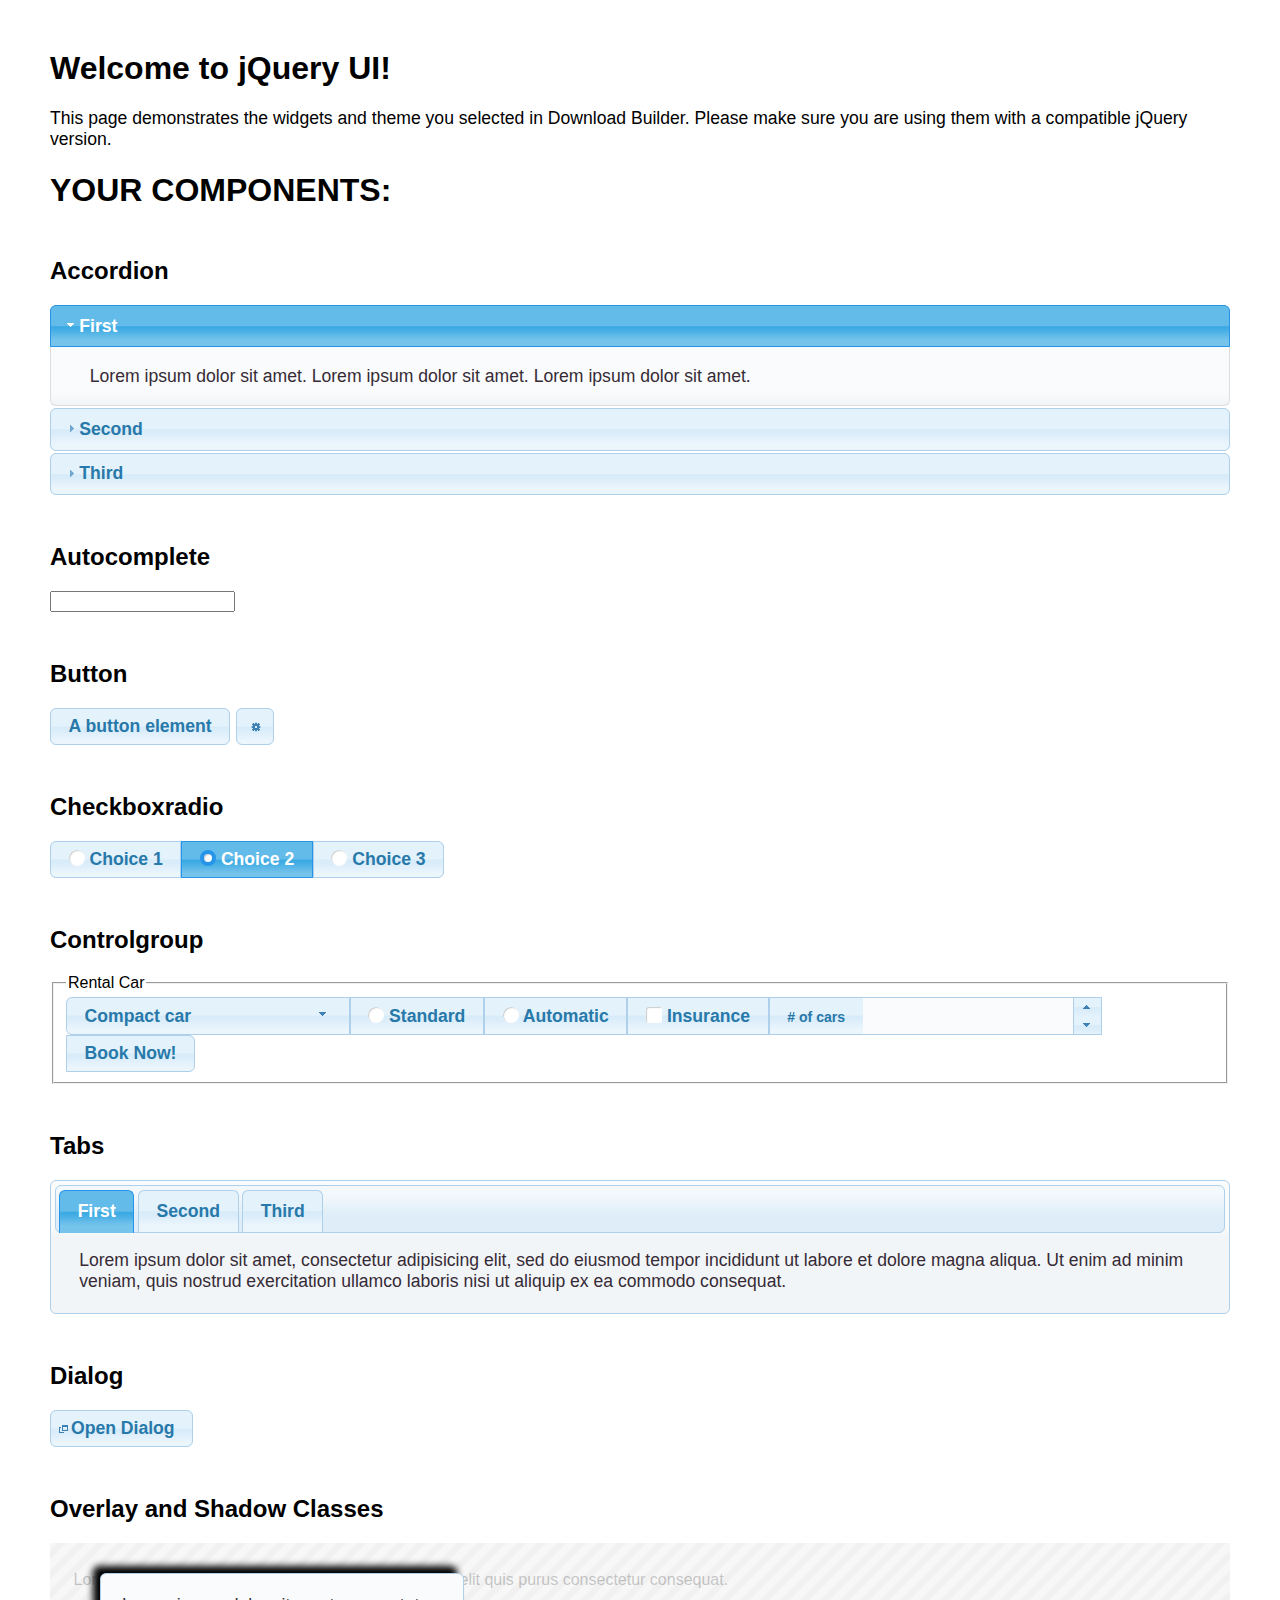
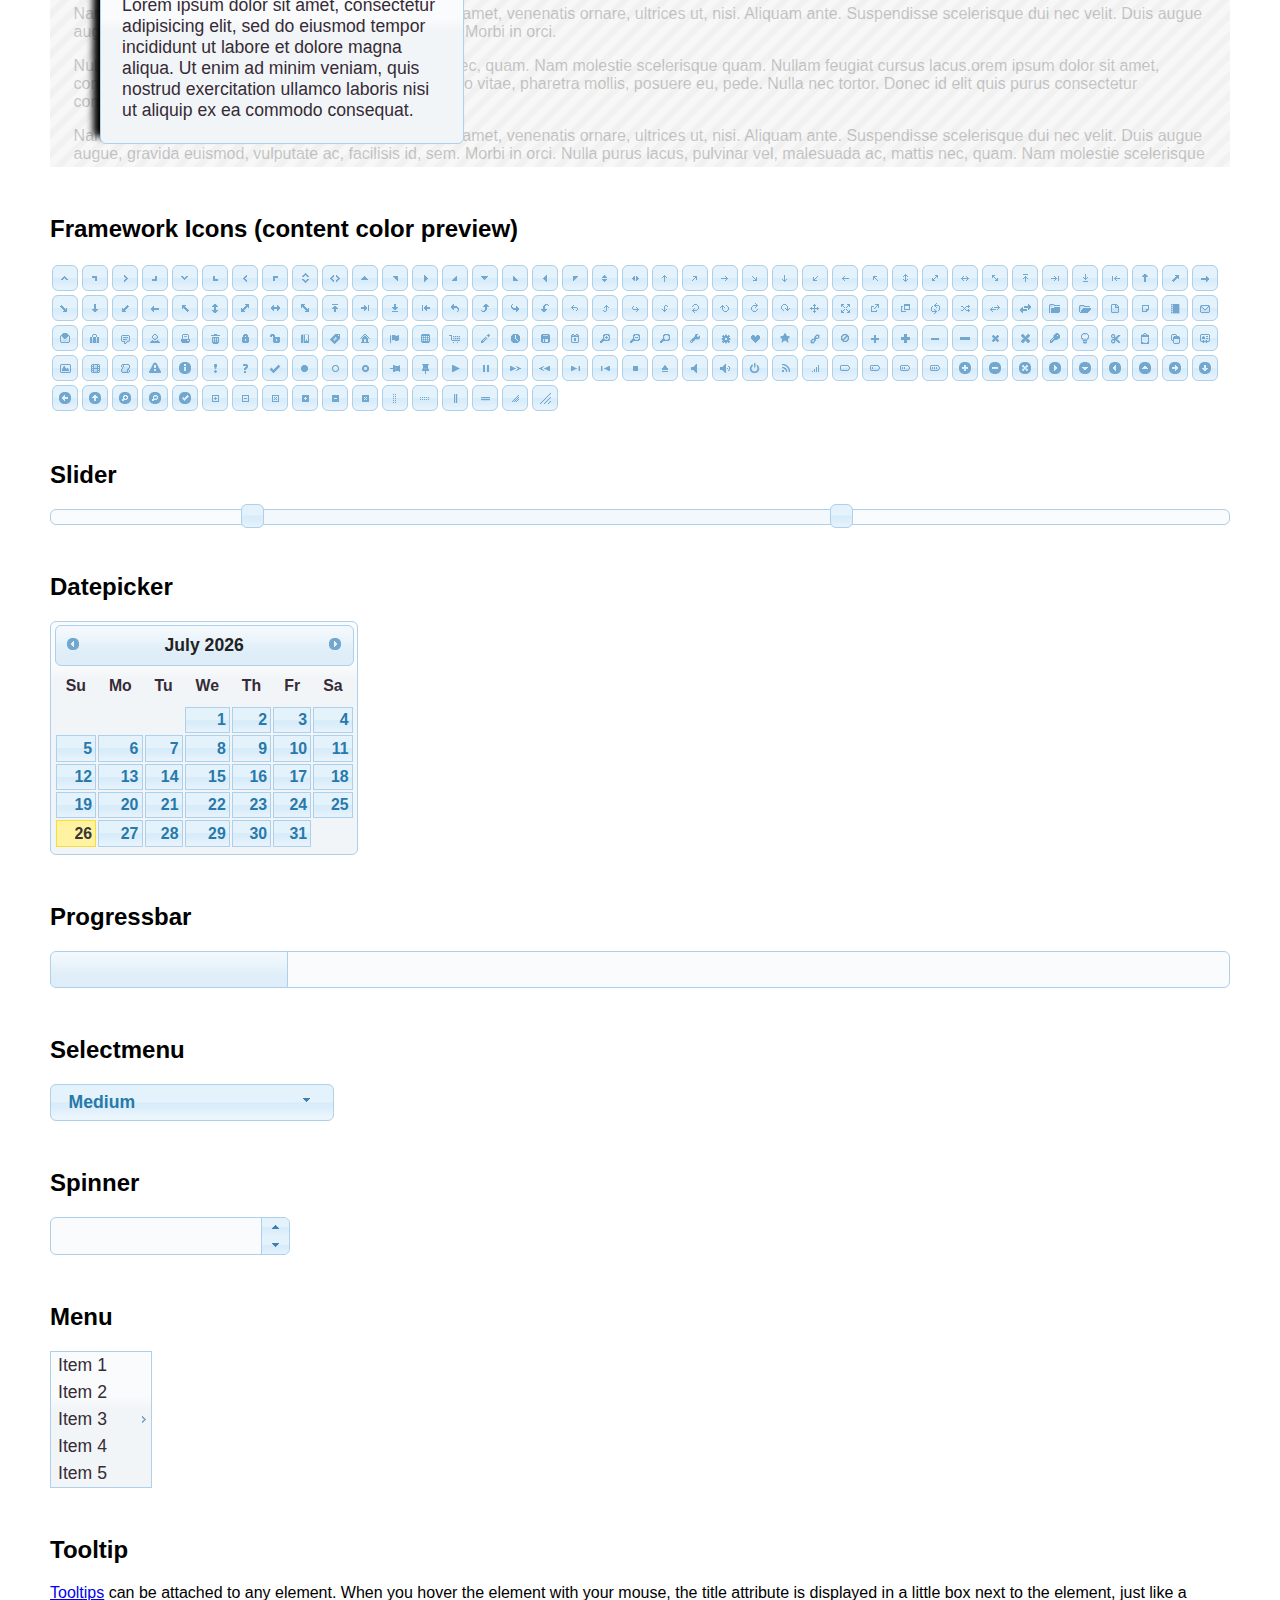
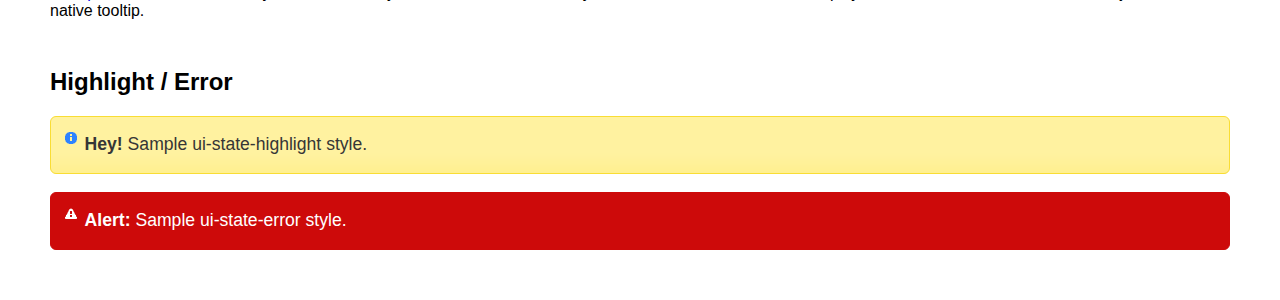
<file: libs/jquery-ui-1.12.1.custom/index.html>
<!doctype html>
<html lang="us">
<head>
	<meta charset="utf-8">
	<title>jQuery UI Example Page</title>
	<link href="jquery-ui.css" rel="stylesheet">
	<style>
	body{
		font-family: "Trebuchet MS", sans-serif;
		margin: 50px;
	}
	.demoHeaders {
		margin-top: 2em;
	}
	#dialog-link {
		padding: .4em 1em .4em 20px;
		text-decoration: none;
		position: relative;
	}
	#dialog-link span.ui-icon {
		margin: 0 5px 0 0;
		position: absolute;
		left: .2em;
		top: 50%;
		margin-top: -8px;
	}
	#icons {
		margin: 0;
		padding: 0;
	}
	#icons li {
		margin: 2px;
		position: relative;
		padding: 4px 0;
		cursor: pointer;
		float: left;
		list-style: none;
	}
	#icons span.ui-icon {
		float: left;
		margin: 0 4px;
	}
	.fakewindowcontain .ui-widget-overlay {
		position: absolute;
	}
	select {
		width: 200px;
	}
	</style>
</head>
<body>

<h1>Welcome to jQuery UI!</h1>

<div class="ui-widget">
	<p>This page demonstrates the widgets and theme you selected in Download Builder. Please make sure you are using them with a compatible jQuery version.</p>
</div>

<h1>YOUR COMPONENTS:</h1>


<!-- Accordion -->
<h2 class="demoHeaders">Accordion</h2>
<div id="accordion">
	<h3>First</h3>
	<div>Lorem ipsum dolor sit amet. Lorem ipsum dolor sit amet. Lorem ipsum dolor sit amet.</div>
	<h3>Second</h3>
	<div>Phasellus mattis tincidunt nibh.</div>
	<h3>Third</h3>
	<div>Nam dui erat, auctor a, dignissim quis.</div>
</div>



<!-- Autocomplete -->
<h2 class="demoHeaders">Autocomplete</h2>
<div>
	<input id="autocomplete" title="type &quot;a&quot;">
</div>



<!-- Button -->
<h2 class="demoHeaders">Button</h2>
<button id="button">A button element</button>
<button id="button-icon">An icon-only button</button>



<!-- Checkboxradio -->
<h2 class="demoHeaders">Checkboxradio</h2>
<form style="margin-top: 1em;">
	<div id="radioset">
		<input type="radio" id="radio1" name="radio"><label for="radio1">Choice 1</label>
		<input type="radio" id="radio2" name="radio" checked="checked"><label for="radio2">Choice 2</label>
		<input type="radio" id="radio3" name="radio"><label for="radio3">Choice 3</label>
	</div>
</form>



<!-- Controlgroup -->
<h2 class="demoHeaders">Controlgroup</h2>
<fieldset>
	<legend>Rental Car</legend>
	<div id="controlgroup">
		<select id="car-type">
			<option>Compact car</option>
			<option>Midsize car</option>
			<option>Full size car</option>
			<option>SUV</option>
			<option>Luxury</option>
			<option>Truck</option>
			<option>Van</option>
		</select>
		<label for="transmission-standard">Standard</label>
		<input type="radio" name="transmission" id="transmission-standard">
		<label for="transmission-automatic">Automatic</label>
		<input type="radio" name="transmission" id="transmission-automatic">
		<label for="insurance">Insurance</label>
		<input type="checkbox" name="insurance" id="insurance">
		<label for="horizontal-spinner" class="ui-controlgroup-label"># of cars</label>
		<input id="horizontal-spinner" class="ui-spinner-input">
		<button>Book Now!</button>
	</div>
</fieldset>



<!-- Tabs -->
<h2 class="demoHeaders">Tabs</h2>
<div id="tabs">
	<ul>
		<li><a href="#tabs-1">First</a></li>
		<li><a href="#tabs-2">Second</a></li>
		<li><a href="#tabs-3">Third</a></li>
	</ul>
	<div id="tabs-1">Lorem ipsum dolor sit amet, consectetur adipisicing elit, sed do eiusmod tempor incididunt ut labore et dolore magna aliqua. Ut enim ad minim veniam, quis nostrud exercitation ullamco laboris nisi ut aliquip ex ea commodo consequat.</div>
	<div id="tabs-2">Phasellus mattis tincidunt nibh. Cras orci urna, blandit id, pretium vel, aliquet ornare, felis. Maecenas scelerisque sem non nisl. Fusce sed lorem in enim dictum bibendum.</div>
	<div id="tabs-3">Nam dui erat, auctor a, dignissim quis, sollicitudin eu, felis. Pellentesque nisi urna, interdum eget, sagittis et, consequat vestibulum, lacus. Mauris porttitor ullamcorper augue.</div>
</div>



<h2 class="demoHeaders">Dialog</h2>
<p>
	<button id="dialog-link" class="ui-button ui-corner-all ui-widget">
		<span class="ui-icon ui-icon-newwin"></span>Open Dialog
	</button>
</p>

<h2 class="demoHeaders">Overlay and Shadow Classes</h2>
<div style="position: relative; width: 96%; height: 200px; padding:1% 2%; overflow:hidden;" class="fakewindowcontain">
	<p>Lorem ipsum dolor sit amet,  Nulla nec tortor. Donec id elit quis purus consectetur consequat. </p><p>Nam congue semper tellus. Sed erat dolor, dapibus sit amet, venenatis ornare, ultrices ut, nisi. Aliquam ante. Suspendisse scelerisque dui nec velit. Duis augue augue, gravida euismod, vulputate ac, facilisis id, sem. Morbi in orci. </p><p>Nulla purus lacus, pulvinar vel, malesuada ac, mattis nec, quam. Nam molestie scelerisque quam. Nullam feugiat cursus lacus.orem ipsum dolor sit amet, consectetur adipiscing elit. Donec libero risus, commodo vitae, pharetra mollis, posuere eu, pede. Nulla nec tortor. Donec id elit quis purus consectetur consequat. </p><p>Nam congue semper tellus. Sed erat dolor, dapibus sit amet, venenatis ornare, ultrices ut, nisi. Aliquam ante. Suspendisse scelerisque dui nec velit. Duis augue augue, gravida euismod, vulputate ac, facilisis id, sem. Morbi in orci. Nulla purus lacus, pulvinar vel, malesuada ac, mattis nec, quam. Nam molestie scelerisque quam. </p><p>Nullam feugiat cursus lacus.orem ipsum dolor sit amet, consectetur adipiscing elit. Donec libero risus, commodo vitae, pharetra mollis, posuere eu, pede. Nulla nec tortor. Donec id elit quis purus consectetur consequat. Nam congue semper tellus. Sed erat dolor, dapibus sit amet, venenatis ornare, ultrices ut, nisi. Aliquam ante. </p><p>Suspendisse scelerisque dui nec velit. Duis augue augue, gravida euismod, vulputate ac, facilisis id, sem. Morbi in orci. Nulla purus lacus, pulvinar vel, malesuada ac, mattis nec, quam. Nam molestie scelerisque quam. Nullam feugiat cursus lacus.orem ipsum dolor sit amet, consectetur adipiscing elit. Donec libero risus, commodo vitae, pharetra mollis, posuere eu, pede. Nulla nec tortor. Donec id elit quis purus consectetur consequat. Nam congue semper tellus. Sed erat dolor, dapibus sit amet, venenatis ornare, ultrices ut, nisi. </p>

	<!-- ui-dialog -->
	<div class="ui-widget-overlay ui-front"></div>
	<div style="position: absolute; width: 320px; left: 50px; top: 30px; padding: 1.2em" class="ui-widget ui-front ui-widget-content ui-corner-all ui-widget-shadow">
		Lorem ipsum dolor sit amet, consectetur adipisicing elit, sed do eiusmod tempor incididunt ut labore et dolore magna aliqua. Ut enim ad minim veniam, quis nostrud exercitation ullamco laboris nisi ut aliquip ex ea commodo consequat.
	</div>

</div>

<!-- ui-dialog -->
<div id="dialog" title="Dialog Title">
	<p>Lorem ipsum dolor sit amet, consectetur adipisicing elit, sed do eiusmod tempor incididunt ut labore et dolore magna aliqua. Ut enim ad minim veniam, quis nostrud exercitation ullamco laboris nisi ut aliquip ex ea commodo consequat.</p>
</div>



<h2 class="demoHeaders">Framework Icons (content color preview)</h2>
<ul id="icons" class="ui-widget ui-helper-clearfix">
	<li class="ui-state-default ui-corner-all" title=".ui-icon-caret-1-n"><span class="ui-icon ui-icon-caret-1-n"></span></li>
	<li class="ui-state-default ui-corner-all" title=".ui-icon-caret-1-ne"><span class="ui-icon ui-icon-caret-1-ne"></span></li>
	<li class="ui-state-default ui-corner-all" title=".ui-icon-caret-1-e"><span class="ui-icon ui-icon-caret-1-e"></span></li>
	<li class="ui-state-default ui-corner-all" title=".ui-icon-caret-1-se"><span class="ui-icon ui-icon-caret-1-se"></span></li>
	<li class="ui-state-default ui-corner-all" title=".ui-icon-caret-1-s"><span class="ui-icon ui-icon-caret-1-s"></span></li>
	<li class="ui-state-default ui-corner-all" title=".ui-icon-caret-1-sw"><span class="ui-icon ui-icon-caret-1-sw"></span></li>
	<li class="ui-state-default ui-corner-all" title=".ui-icon-caret-1-w"><span class="ui-icon ui-icon-caret-1-w"></span></li>
	<li class="ui-state-default ui-corner-all" title=".ui-icon-caret-1-nw"><span class="ui-icon ui-icon-caret-1-nw"></span></li>
	<li class="ui-state-default ui-corner-all" title=".ui-icon-caret-2-n-s"><span class="ui-icon ui-icon-caret-2-n-s"></span></li>
	<li class="ui-state-default ui-corner-all" title=".ui-icon-caret-2-e-w"><span class="ui-icon ui-icon-caret-2-e-w"></span></li>
	<li class="ui-state-default ui-corner-all" title=".ui-icon-triangle-1-n"><span class="ui-icon ui-icon-triangle-1-n"></span></li>
	<li class="ui-state-default ui-corner-all" title=".ui-icon-triangle-1-ne"><span class="ui-icon ui-icon-triangle-1-ne"></span></li>
	<li class="ui-state-default ui-corner-all" title=".ui-icon-triangle-1-e"><span class="ui-icon ui-icon-triangle-1-e"></span></li>
	<li class="ui-state-default ui-corner-all" title=".ui-icon-triangle-1-se"><span class="ui-icon ui-icon-triangle-1-se"></span></li>
	<li class="ui-state-default ui-corner-all" title=".ui-icon-triangle-1-s"><span class="ui-icon ui-icon-triangle-1-s"></span></li>
	<li class="ui-state-default ui-corner-all" title=".ui-icon-triangle-1-sw"><span class="ui-icon ui-icon-triangle-1-sw"></span></li>
	<li class="ui-state-default ui-corner-all" title=".ui-icon-triangle-1-w"><span class="ui-icon ui-icon-triangle-1-w"></span></li>
	<li class="ui-state-default ui-corner-all" title=".ui-icon-triangle-1-nw"><span class="ui-icon ui-icon-triangle-1-nw"></span></li>
	<li class="ui-state-default ui-corner-all" title=".ui-icon-triangle-2-n-s"><span class="ui-icon ui-icon-triangle-2-n-s"></span></li>
	<li class="ui-state-default ui-corner-all" title=".ui-icon-triangle-2-e-w"><span class="ui-icon ui-icon-triangle-2-e-w"></span></li>
	<li class="ui-state-default ui-corner-all" title=".ui-icon-arrow-1-n"><span class="ui-icon ui-icon-arrow-1-n"></span></li>
	<li class="ui-state-default ui-corner-all" title=".ui-icon-arrow-1-ne"><span class="ui-icon ui-icon-arrow-1-ne"></span></li>
	<li class="ui-state-default ui-corner-all" title=".ui-icon-arrow-1-e"><span class="ui-icon ui-icon-arrow-1-e"></span></li>
	<li class="ui-state-default ui-corner-all" title=".ui-icon-arrow-1-se"><span class="ui-icon ui-icon-arrow-1-se"></span></li>
	<li class="ui-state-default ui-corner-all" title=".ui-icon-arrow-1-s"><span class="ui-icon ui-icon-arrow-1-s"></span></li>
	<li class="ui-state-default ui-corner-all" title=".ui-icon-arrow-1-sw"><span class="ui-icon ui-icon-arrow-1-sw"></span></li>
	<li class="ui-state-default ui-corner-all" title=".ui-icon-arrow-1-w"><span class="ui-icon ui-icon-arrow-1-w"></span></li>
	<li class="ui-state-default ui-corner-all" title=".ui-icon-arrow-1-nw"><span class="ui-icon ui-icon-arrow-1-nw"></span></li>
	<li class="ui-state-default ui-corner-all" title=".ui-icon-arrow-2-n-s"><span class="ui-icon ui-icon-arrow-2-n-s"></span></li>
	<li class="ui-state-default ui-corner-all" title=".ui-icon-arrow-2-ne-sw"><span class="ui-icon ui-icon-arrow-2-ne-sw"></span></li>
	<li class="ui-state-default ui-corner-all" title=".ui-icon-arrow-2-e-w"><span class="ui-icon ui-icon-arrow-2-e-w"></span></li>
	<li class="ui-state-default ui-corner-all" title=".ui-icon-arrow-2-se-nw"><span class="ui-icon ui-icon-arrow-2-se-nw"></span></li>
	<li class="ui-state-default ui-corner-all" title=".ui-icon-arrowstop-1-n"><span class="ui-icon ui-icon-arrowstop-1-n"></span></li>
	<li class="ui-state-default ui-corner-all" title=".ui-icon-arrowstop-1-e"><span class="ui-icon ui-icon-arrowstop-1-e"></span></li>
	<li class="ui-state-default ui-corner-all" title=".ui-icon-arrowstop-1-s"><span class="ui-icon ui-icon-arrowstop-1-s"></span></li>
	<li class="ui-state-default ui-corner-all" title=".ui-icon-arrowstop-1-w"><span class="ui-icon ui-icon-arrowstop-1-w"></span></li>
	<li class="ui-state-default ui-corner-all" title=".ui-icon-arrowthick-1-n"><span class="ui-icon ui-icon-arrowthick-1-n"></span></li>
	<li class="ui-state-default ui-corner-all" title=".ui-icon-arrowthick-1-ne"><span class="ui-icon ui-icon-arrowthick-1-ne"></span></li>
	<li class="ui-state-default ui-corner-all" title=".ui-icon-arrowthick-1-e"><span class="ui-icon ui-icon-arrowthick-1-e"></span></li>
	<li class="ui-state-default ui-corner-all" title=".ui-icon-arrowthick-1-se"><span class="ui-icon ui-icon-arrowthick-1-se"></span></li>
	<li class="ui-state-default ui-corner-all" title=".ui-icon-arrowthick-1-s"><span class="ui-icon ui-icon-arrowthick-1-s"></span></li>
	<li class="ui-state-default ui-corner-all" title=".ui-icon-arrowthick-1-sw"><span class="ui-icon ui-icon-arrowthick-1-sw"></span></li>
	<li class="ui-state-default ui-corner-all" title=".ui-icon-arrowthick-1-w"><span class="ui-icon ui-icon-arrowthick-1-w"></span></li>
	<li class="ui-state-default ui-corner-all" title=".ui-icon-arrowthick-1-nw"><span class="ui-icon ui-icon-arrowthick-1-nw"></span></li>
	<li class="ui-state-default ui-corner-all" title=".ui-icon-arrowthick-2-n-s"><span class="ui-icon ui-icon-arrowthick-2-n-s"></span></li>
	<li class="ui-state-default ui-corner-all" title=".ui-icon-arrowthick-2-ne-sw"><span class="ui-icon ui-icon-arrowthick-2-ne-sw"></span></li>
	<li class="ui-state-default ui-corner-all" title=".ui-icon-arrowthick-2-e-w"><span class="ui-icon ui-icon-arrowthick-2-e-w"></span></li>
	<li class="ui-state-default ui-corner-all" title=".ui-icon-arrowthick-2-se-nw"><span class="ui-icon ui-icon-arrowthick-2-se-nw"></span></li>
	<li class="ui-state-default ui-corner-all" title=".ui-icon-arrowthickstop-1-n"><span class="ui-icon ui-icon-arrowthickstop-1-n"></span></li>
	<li class="ui-state-default ui-corner-all" title=".ui-icon-arrowthickstop-1-e"><span class="ui-icon ui-icon-arrowthickstop-1-e"></span></li>
	<li class="ui-state-default ui-corner-all" title=".ui-icon-arrowthickstop-1-s"><span class="ui-icon ui-icon-arrowthickstop-1-s"></span></li>
	<li class="ui-state-default ui-corner-all" title=".ui-icon-arrowthickstop-1-w"><span class="ui-icon ui-icon-arrowthickstop-1-w"></span></li>
	<li class="ui-state-default ui-corner-all" title=".ui-icon-arrowreturnthick-1-w"><span class="ui-icon ui-icon-arrowreturnthick-1-w"></span></li>
	<li class="ui-state-default ui-corner-all" title=".ui-icon-arrowreturnthick-1-n"><span class="ui-icon ui-icon-arrowreturnthick-1-n"></span></li>
	<li class="ui-state-default ui-corner-all" title=".ui-icon-arrowreturnthick-1-e"><span class="ui-icon ui-icon-arrowreturnthick-1-e"></span></li>
	<li class="ui-state-default ui-corner-all" title=".ui-icon-arrowreturnthick-1-s"><span class="ui-icon ui-icon-arrowreturnthick-1-s"></span></li>
	<li class="ui-state-default ui-corner-all" title=".ui-icon-arrowreturn-1-w"><span class="ui-icon ui-icon-arrowreturn-1-w"></span></li>
	<li class="ui-state-default ui-corner-all" title=".ui-icon-arrowreturn-1-n"><span class="ui-icon ui-icon-arrowreturn-1-n"></span></li>
	<li class="ui-state-default ui-corner-all" title=".ui-icon-arrowreturn-1-e"><span class="ui-icon ui-icon-arrowreturn-1-e"></span></li>
	<li class="ui-state-default ui-corner-all" title=".ui-icon-arrowreturn-1-s"><span class="ui-icon ui-icon-arrowreturn-1-s"></span></li>
	<li class="ui-state-default ui-corner-all" title=".ui-icon-arrowrefresh-1-w"><span class="ui-icon ui-icon-arrowrefresh-1-w"></span></li>
	<li class="ui-state-default ui-corner-all" title=".ui-icon-arrowrefresh-1-n"><span class="ui-icon ui-icon-arrowrefresh-1-n"></span></li>
	<li class="ui-state-default ui-corner-all" title=".ui-icon-arrowrefresh-1-e"><span class="ui-icon ui-icon-arrowrefresh-1-e"></span></li>
	<li class="ui-state-default ui-corner-all" title=".ui-icon-arrowrefresh-1-s"><span class="ui-icon ui-icon-arrowrefresh-1-s"></span></li>
	<li class="ui-state-default ui-corner-all" title=".ui-icon-arrow-4"><span class="ui-icon ui-icon-arrow-4"></span></li>
	<li class="ui-state-default ui-corner-all" title=".ui-icon-arrow-4-diag"><span class="ui-icon ui-icon-arrow-4-diag"></span></li>
	<li class="ui-state-default ui-corner-all" title=".ui-icon-extlink"><span class="ui-icon ui-icon-extlink"></span></li>
	<li class="ui-state-default ui-corner-all" title=".ui-icon-newwin"><span class="ui-icon ui-icon-newwin"></span></li>
	<li class="ui-state-default ui-corner-all" title=".ui-icon-refresh"><span class="ui-icon ui-icon-refresh"></span></li>
	<li class="ui-state-default ui-corner-all" title=".ui-icon-shuffle"><span class="ui-icon ui-icon-shuffle"></span></li>
	<li class="ui-state-default ui-corner-all" title=".ui-icon-transfer-e-w"><span class="ui-icon ui-icon-transfer-e-w"></span></li>
	<li class="ui-state-default ui-corner-all" title=".ui-icon-transferthick-e-w"><span class="ui-icon ui-icon-transferthick-e-w"></span></li>
	<li class="ui-state-default ui-corner-all" title=".ui-icon-folder-collapsed"><span class="ui-icon ui-icon-folder-collapsed"></span></li>
	<li class="ui-state-default ui-corner-all" title=".ui-icon-folder-open"><span class="ui-icon ui-icon-folder-open"></span></li>
	<li class="ui-state-default ui-corner-all" title=".ui-icon-document"><span class="ui-icon ui-icon-document"></span></li>
	<li class="ui-state-default ui-corner-all" title=".ui-icon-document-b"><span class="ui-icon ui-icon-document-b"></span></li>
	<li class="ui-state-default ui-corner-all" title=".ui-icon-note"><span class="ui-icon ui-icon-note"></span></li>
	<li class="ui-state-default ui-corner-all" title=".ui-icon-mail-closed"><span class="ui-icon ui-icon-mail-closed"></span></li>
	<li class="ui-state-default ui-corner-all" title=".ui-icon-mail-open"><span class="ui-icon ui-icon-mail-open"></span></li>
	<li class="ui-state-default ui-corner-all" title=".ui-icon-suitcase"><span class="ui-icon ui-icon-suitcase"></span></li>
	<li class="ui-state-default ui-corner-all" title=".ui-icon-comment"><span class="ui-icon ui-icon-comment"></span></li>
	<li class="ui-state-default ui-corner-all" title=".ui-icon-person"><span class="ui-icon ui-icon-person"></span></li>
	<li class="ui-state-default ui-corner-all" title=".ui-icon-print"><span class="ui-icon ui-icon-print"></span></li>
	<li class="ui-state-default ui-corner-all" title=".ui-icon-trash"><span class="ui-icon ui-icon-trash"></span></li>
	<li class="ui-state-default ui-corner-all" title=".ui-icon-locked"><span class="ui-icon ui-icon-locked"></span></li>
	<li class="ui-state-default ui-corner-all" title=".ui-icon-unlocked"><span class="ui-icon ui-icon-unlocked"></span></li>
	<li class="ui-state-default ui-corner-all" title=".ui-icon-bookmark"><span class="ui-icon ui-icon-bookmark"></span></li>
	<li class="ui-state-default ui-corner-all" title=".ui-icon-tag"><span class="ui-icon ui-icon-tag"></span></li>
	<li class="ui-state-default ui-corner-all" title=".ui-icon-home"><span class="ui-icon ui-icon-home"></span></li>
	<li class="ui-state-default ui-corner-all" title=".ui-icon-flag"><span class="ui-icon ui-icon-flag"></span></li>
	<li class="ui-state-default ui-corner-all" title=".ui-icon-calculator"><span class="ui-icon ui-icon-calculator"></span></li>
	<li class="ui-state-default ui-corner-all" title=".ui-icon-cart"><span class="ui-icon ui-icon-cart"></span></li>
	<li class="ui-state-default ui-corner-all" title=".ui-icon-pencil"><span class="ui-icon ui-icon-pencil"></span></li>
	<li class="ui-state-default ui-corner-all" title=".ui-icon-clock"><span class="ui-icon ui-icon-clock"></span></li>
	<li class="ui-state-default ui-corner-all" title=".ui-icon-disk"><span class="ui-icon ui-icon-disk"></span></li>
	<li class="ui-state-default ui-corner-all" title=".ui-icon-calendar"><span class="ui-icon ui-icon-calendar"></span></li>
	<li class="ui-state-default ui-corner-all" title=".ui-icon-zoomin"><span class="ui-icon ui-icon-zoomin"></span></li>
	<li class="ui-state-default ui-corner-all" title=".ui-icon-zoomout"><span class="ui-icon ui-icon-zoomout"></span></li>
	<li class="ui-state-default ui-corner-all" title=".ui-icon-search"><span class="ui-icon ui-icon-search"></span></li>
	<li class="ui-state-default ui-corner-all" title=".ui-icon-wrench"><span class="ui-icon ui-icon-wrench"></span></li>
	<li class="ui-state-default ui-corner-all" title=".ui-icon-gear"><span class="ui-icon ui-icon-gear"></span></li>
	<li class="ui-state-default ui-corner-all" title=".ui-icon-heart"><span class="ui-icon ui-icon-heart"></span></li>
	<li class="ui-state-default ui-corner-all" title=".ui-icon-star"><span class="ui-icon ui-icon-star"></span></li>
	<li class="ui-state-default ui-corner-all" title=".ui-icon-link"><span class="ui-icon ui-icon-link"></span></li>
	<li class="ui-state-default ui-corner-all" title=".ui-icon-cancel"><span class="ui-icon ui-icon-cancel"></span></li>
	<li class="ui-state-default ui-corner-all" title=".ui-icon-plus"><span class="ui-icon ui-icon-plus"></span></li>
	<li class="ui-state-default ui-corner-all" title=".ui-icon-plusthick"><span class="ui-icon ui-icon-plusthick"></span></li>
	<li class="ui-state-default ui-corner-all" title=".ui-icon-minus"><span class="ui-icon ui-icon-minus"></span></li>
	<li class="ui-state-default ui-corner-all" title=".ui-icon-minusthick"><span class="ui-icon ui-icon-minusthick"></span></li>
	<li class="ui-state-default ui-corner-all" title=".ui-icon-close"><span class="ui-icon ui-icon-close"></span></li>
	<li class="ui-state-default ui-corner-all" title=".ui-icon-closethick"><span class="ui-icon ui-icon-closethick"></span></li>
	<li class="ui-state-default ui-corner-all" title=".ui-icon-key"><span class="ui-icon ui-icon-key"></span></li>
	<li class="ui-state-default ui-corner-all" title=".ui-icon-lightbulb"><span class="ui-icon ui-icon-lightbulb"></span></li>
	<li class="ui-state-default ui-corner-all" title=".ui-icon-scissors"><span class="ui-icon ui-icon-scissors"></span></li>
	<li class="ui-state-default ui-corner-all" title=".ui-icon-clipboard"><span class="ui-icon ui-icon-clipboard"></span></li>
	<li class="ui-state-default ui-corner-all" title=".ui-icon-copy"><span class="ui-icon ui-icon-copy"></span></li>
	<li class="ui-state-default ui-corner-all" title=".ui-icon-contact"><span class="ui-icon ui-icon-contact"></span></li>
	<li class="ui-state-default ui-corner-all" title=".ui-icon-image"><span class="ui-icon ui-icon-image"></span></li>
	<li class="ui-state-default ui-corner-all" title=".ui-icon-video"><span class="ui-icon ui-icon-video"></span></li>
	<li class="ui-state-default ui-corner-all" title=".ui-icon-script"><span class="ui-icon ui-icon-script"></span></li>
	<li class="ui-state-default ui-corner-all" title=".ui-icon-alert"><span class="ui-icon ui-icon-alert"></span></li>
	<li class="ui-state-default ui-corner-all" title=".ui-icon-info"><span class="ui-icon ui-icon-info"></span></li>
	<li class="ui-state-default ui-corner-all" title=".ui-icon-notice"><span class="ui-icon ui-icon-notice"></span></li>
	<li class="ui-state-default ui-corner-all" title=".ui-icon-help"><span class="ui-icon ui-icon-help"></span></li>
	<li class="ui-state-default ui-corner-all" title=".ui-icon-check"><span class="ui-icon ui-icon-check"></span></li>
	<li class="ui-state-default ui-corner-all" title=".ui-icon-bullet"><span class="ui-icon ui-icon-bullet"></span></li>
	<li class="ui-state-default ui-corner-all" title=".ui-icon-radio-off"><span class="ui-icon ui-icon-radio-off"></span></li>
	<li class="ui-state-default ui-corner-all" title=".ui-icon-radio-on"><span class="ui-icon ui-icon-radio-on"></span></li>
	<li class="ui-state-default ui-corner-all" title=".ui-icon-pin-w"><span class="ui-icon ui-icon-pin-w"></span></li>
	<li class="ui-state-default ui-corner-all" title=".ui-icon-pin-s"><span class="ui-icon ui-icon-pin-s"></span></li>
	<li class="ui-state-default ui-corner-all" title=".ui-icon-play"><span class="ui-icon ui-icon-play"></span></li>
	<li class="ui-state-default ui-corner-all" title=".ui-icon-pause"><span class="ui-icon ui-icon-pause"></span></li>
	<li class="ui-state-default ui-corner-all" title=".ui-icon-seek-next"><span class="ui-icon ui-icon-seek-next"></span></li>
	<li class="ui-state-default ui-corner-all" title=".ui-icon-seek-prev"><span class="ui-icon ui-icon-seek-prev"></span></li>
	<li class="ui-state-default ui-corner-all" title=".ui-icon-seek-end"><span class="ui-icon ui-icon-seek-end"></span></li>
	<li class="ui-state-default ui-corner-all" title=".ui-icon-seek-first"><span class="ui-icon ui-icon-seek-first"></span></li>
	<li class="ui-state-default ui-corner-all" title=".ui-icon-stop"><span class="ui-icon ui-icon-stop"></span></li>
	<li class="ui-state-default ui-corner-all" title=".ui-icon-eject"><span class="ui-icon ui-icon-eject"></span></li>
	<li class="ui-state-default ui-corner-all" title=".ui-icon-volume-off"><span class="ui-icon ui-icon-volume-off"></span></li>
	<li class="ui-state-default ui-corner-all" title=".ui-icon-volume-on"><span class="ui-icon ui-icon-volume-on"></span></li>
	<li class="ui-state-default ui-corner-all" title=".ui-icon-power"><span class="ui-icon ui-icon-power"></span></li>
	<li class="ui-state-default ui-corner-all" title=".ui-icon-signal-diag"><span class="ui-icon ui-icon-signal-diag"></span></li>
	<li class="ui-state-default ui-corner-all" title=".ui-icon-signal"><span class="ui-icon ui-icon-signal"></span></li>
	<li class="ui-state-default ui-corner-all" title=".ui-icon-battery-0"><span class="ui-icon ui-icon-battery-0"></span></li>
	<li class="ui-state-default ui-corner-all" title=".ui-icon-battery-1"><span class="ui-icon ui-icon-battery-1"></span></li>
	<li class="ui-state-default ui-corner-all" title=".ui-icon-battery-2"><span class="ui-icon ui-icon-battery-2"></span></li>
	<li class="ui-state-default ui-corner-all" title=".ui-icon-battery-3"><span class="ui-icon ui-icon-battery-3"></span></li>
	<li class="ui-state-default ui-corner-all" title=".ui-icon-circle-plus"><span class="ui-icon ui-icon-circle-plus"></span></li>
	<li class="ui-state-default ui-corner-all" title=".ui-icon-circle-minus"><span class="ui-icon ui-icon-circle-minus"></span></li>
	<li class="ui-state-default ui-corner-all" title=".ui-icon-circle-close"><span class="ui-icon ui-icon-circle-close"></span></li>
	<li class="ui-state-default ui-corner-all" title=".ui-icon-circle-triangle-e"><span class="ui-icon ui-icon-circle-triangle-e"></span></li>
	<li class="ui-state-default ui-corner-all" title=".ui-icon-circle-triangle-s"><span class="ui-icon ui-icon-circle-triangle-s"></span></li>
	<li class="ui-state-default ui-corner-all" title=".ui-icon-circle-triangle-w"><span class="ui-icon ui-icon-circle-triangle-w"></span></li>
	<li class="ui-state-default ui-corner-all" title=".ui-icon-circle-triangle-n"><span class="ui-icon ui-icon-circle-triangle-n"></span></li>
	<li class="ui-state-default ui-corner-all" title=".ui-icon-circle-arrow-e"><span class="ui-icon ui-icon-circle-arrow-e"></span></li>
	<li class="ui-state-default ui-corner-all" title=".ui-icon-circle-arrow-s"><span class="ui-icon ui-icon-circle-arrow-s"></span></li>
	<li class="ui-state-default ui-corner-all" title=".ui-icon-circle-arrow-w"><span class="ui-icon ui-icon-circle-arrow-w"></span></li>
	<li class="ui-state-default ui-corner-all" title=".ui-icon-circle-arrow-n"><span class="ui-icon ui-icon-circle-arrow-n"></span></li>
	<li class="ui-state-default ui-corner-all" title=".ui-icon-circle-zoomin"><span class="ui-icon ui-icon-circle-zoomin"></span></li>
	<li class="ui-state-default ui-corner-all" title=".ui-icon-circle-zoomout"><span class="ui-icon ui-icon-circle-zoomout"></span></li>
	<li class="ui-state-default ui-corner-all" title=".ui-icon-circle-check"><span class="ui-icon ui-icon-circle-check"></span></li>
	<li class="ui-state-default ui-corner-all" title=".ui-icon-circlesmall-plus"><span class="ui-icon ui-icon-circlesmall-plus"></span></li>
	<li class="ui-state-default ui-corner-all" title=".ui-icon-circlesmall-minus"><span class="ui-icon ui-icon-circlesmall-minus"></span></li>
	<li class="ui-state-default ui-corner-all" title=".ui-icon-circlesmall-close"><span class="ui-icon ui-icon-circlesmall-close"></span></li>
	<li class="ui-state-default ui-corner-all" title=".ui-icon-squaresmall-plus"><span class="ui-icon ui-icon-squaresmall-plus"></span></li>
	<li class="ui-state-default ui-corner-all" title=".ui-icon-squaresmall-minus"><span class="ui-icon ui-icon-squaresmall-minus"></span></li>
	<li class="ui-state-default ui-corner-all" title=".ui-icon-squaresmall-close"><span class="ui-icon ui-icon-squaresmall-close"></span></li>
	<li class="ui-state-default ui-corner-all" title=".ui-icon-grip-dotted-vertical"><span class="ui-icon ui-icon-grip-dotted-vertical"></span></li>
	<li class="ui-state-default ui-corner-all" title=".ui-icon-grip-dotted-horizontal"><span class="ui-icon ui-icon-grip-dotted-horizontal"></span></li>
	<li class="ui-state-default ui-corner-all" title=".ui-icon-grip-solid-vertical"><span class="ui-icon ui-icon-grip-solid-vertical"></span></li>
	<li class="ui-state-default ui-corner-all" title=".ui-icon-grip-solid-horizontal"><span class="ui-icon ui-icon-grip-solid-horizontal"></span></li>
	<li class="ui-state-default ui-corner-all" title=".ui-icon-gripsmall-diagonal-se"><span class="ui-icon ui-icon-gripsmall-diagonal-se"></span></li>
	<li class="ui-state-default ui-corner-all" title=".ui-icon-grip-diagonal-se"><span class="ui-icon ui-icon-grip-diagonal-se"></span></li>
</ul>


<!-- Slider -->
<h2 class="demoHeaders">Slider</h2>
<div id="slider"></div>



<!-- Datepicker -->
<h2 class="demoHeaders">Datepicker</h2>
<div id="datepicker"></div>



<!-- Progressbar -->
<h2 class="demoHeaders">Progressbar</h2>
<div id="progressbar"></div>



<!-- Progressbar -->
<h2 class="demoHeaders">Selectmenu</h2>
<select id="selectmenu">
	<option>Slower</option>
	<option>Slow</option>
	<option selected="selected">Medium</option>
	<option>Fast</option>
	<option>Faster</option>
</select>



<!-- Spinner -->
<h2 class="demoHeaders">Spinner</h2>
<input id="spinner">



<!-- Menu -->
<h2 class="demoHeaders">Menu</h2>
<ul style="width:100px;" id="menu">
	<li><div>Item 1</div></li>
	<li><div>Item 2</div></li>
	<li><div>Item 3</div>
		<ul>
			<li><div>Item 3-1</div></li>
			<li><div>Item 3-2</div></li>
			<li><div>Item 3-3</div></li>
			<li><div>Item 3-4</div></li>
			<li><div>Item 3-5</div></li>
		</ul>
	</li>
	<li><div>Item 4</div></li>
	<li><div>Item 5</div></li>
</ul>



<!-- Tooltip -->
<h2 class="demoHeaders">Tooltip</h2>
<p id="tooltip">
	<a href="#" title="That&apos;s what this widget is">Tooltips</a> can be attached to any element. When you hover
the element with your mouse, the title attribute is displayed in a little box next to the element, just like a native tooltip.
</p>


<!-- Highlight / Error -->
<h2 class="demoHeaders">Highlight / Error</h2>
<div class="ui-widget">
	<div class="ui-state-highlight ui-corner-all" style="margin-top: 20px; padding: 0 .7em;">
		<p><span class="ui-icon ui-icon-info" style="float: left; margin-right: .3em;"></span>
		<strong>Hey!</strong> Sample ui-state-highlight style.</p>
	</div>
</div>
<br>
<div class="ui-widget">
	<div class="ui-state-error ui-corner-all" style="padding: 0 .7em;">
		<p><span class="ui-icon ui-icon-alert" style="float: left; margin-right: .3em;"></span>
		<strong>Alert:</strong> Sample ui-state-error style.</p>
	</div>
</div>

<script src="external/jquery/jquery.js"></script>
<script src="jquery-ui.js"></script>
<script>

$( "#accordion" ).accordion();



var availableTags = [
	"ActionScript",
	"AppleScript",
	"Asp",
	"BASIC",
	"C",
	"C++",
	"Clojure",
	"COBOL",
	"ColdFusion",
	"Erlang",
	"Fortran",
	"Groovy",
	"Haskell",
	"Java",
	"JavaScript",
	"Lisp",
	"Perl",
	"PHP",
	"Python",
	"Ruby",
	"Scala",
	"Scheme"
];
$( "#autocomplete" ).autocomplete({
	source: availableTags
});



$( "#button" ).button();
$( "#button-icon" ).button({
	icon: "ui-icon-gear",
	showLabel: false
});



$( "#radioset" ).buttonset();



$( "#controlgroup" ).controlgroup();



$( "#tabs" ).tabs();



$( "#dialog" ).dialog({
	autoOpen: false,
	width: 400,
	buttons: [
		{
			text: "Ok",
			click: function() {
				$( this ).dialog( "close" );
			}
		},
		{
			text: "Cancel",
			click: function() {
				$( this ).dialog( "close" );
			}
		}
	]
});

// Link to open the dialog
$( "#dialog-link" ).click(function( event ) {
	$( "#dialog" ).dialog( "open" );
	event.preventDefault();
});



$( "#datepicker" ).datepicker({
	inline: true
});



$( "#slider" ).slider({
	range: true,
	values: [ 17, 67 ]
});



$( "#progressbar" ).progressbar({
	value: 20
});



$( "#spinner" ).spinner();



$( "#menu" ).menu();



$( "#tooltip" ).tooltip();



$( "#selectmenu" ).selectmenu();


// Hover states on the static widgets
$( "#dialog-link, #icons li" ).hover(
	function() {
		$( this ).addClass( "ui-state-hover" );
	},
	function() {
		$( this ).removeClass( "ui-state-hover" );
	}
);
</script>
</body>
</html>
</file>
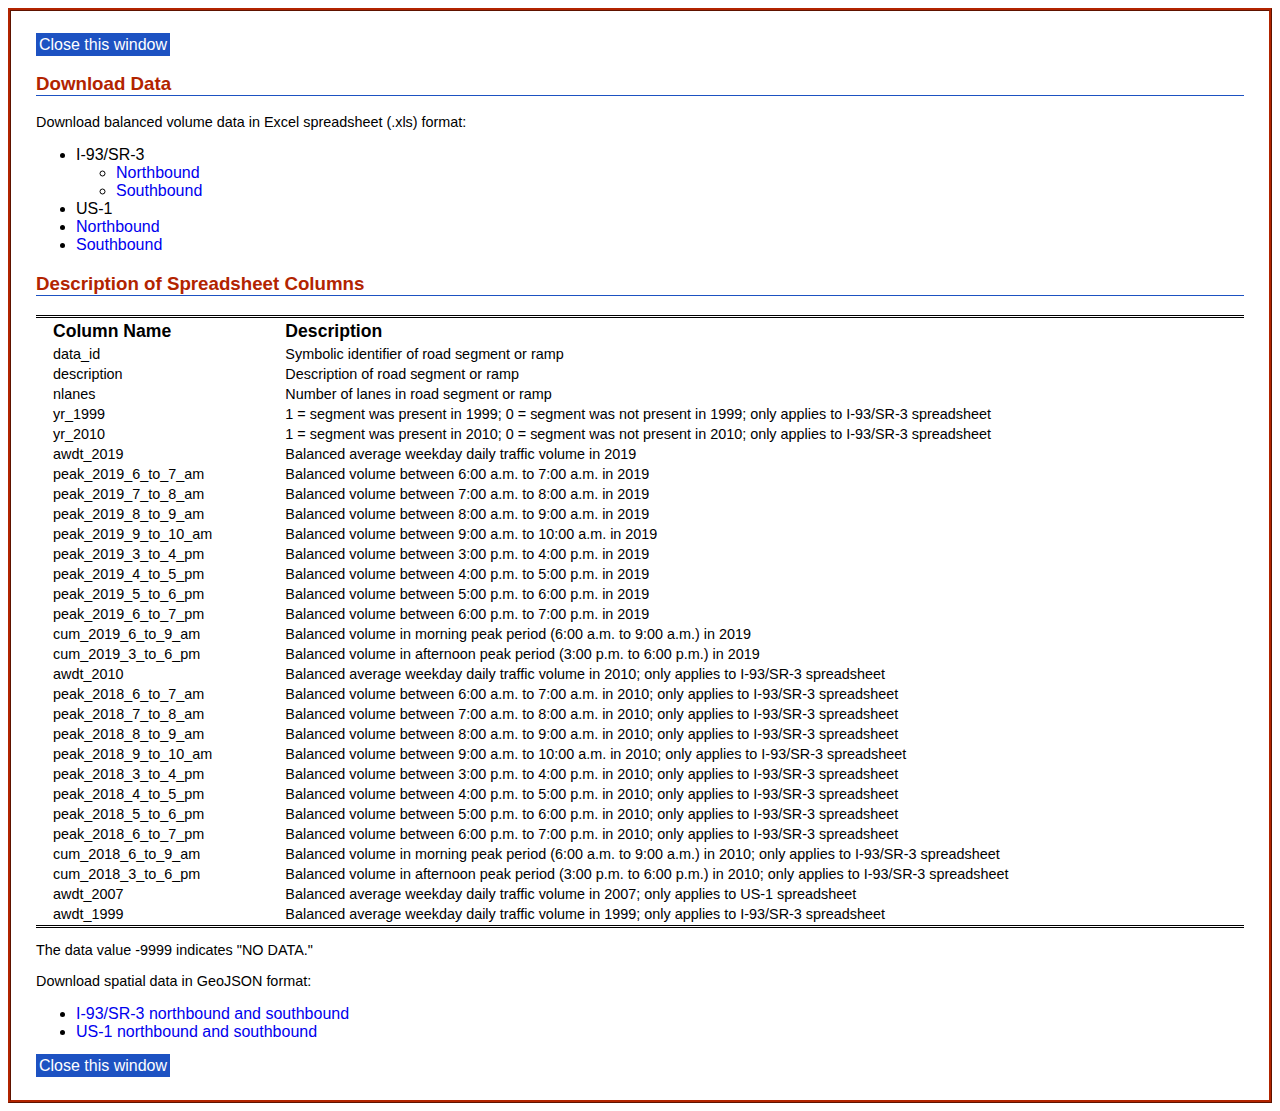
<file: Download.html>
<!DOCTYPE html PUBLIC "-//W3C//DTD XHTML 1.0 Transitional//EN" "http://www.w3.org/TR/xhtml1/DTD/xhtml1-transitional.dtd">
<html xmlns="http://www.w3.org/1999/xhtml">
<head>
<meta http-equiv="Content-Type" content="text/html; charset=utf-8" />
<title>Download Data</title>

<style type="text/css">

#bigbox {
    border: 3px ridge #b22400; 
    padding: 25px;
    margins: 1px;
}
body {
	font-family: Arial, Helvetica, sans-serif;
}
h2 {
	font-family: Arial, Helvetica, sans-serif;
	font-size: 1.2em;
	color: #1d52c2;
	width: 600px;
	margin: 0 40px 0 0;	
}
h3 {
    color: #b22400;
    border-bottom: 1px solid #1d52c2;
	overflow: hidden;
}
p {
	font-family: Arial, Helvetica, sans-serif;
	font-size: .9em;
	color: #000000;
}
a {
    text-decoration: none;
}
a.button {    
    border: solid 1px #1d52c2;
    background-color: #1d52c2;
    padding: 2px 2px 2px 2px;
    color: #fff;
    
}
a.button:hover {
    background-color: #fff;
    color: #1d52c2;
}
		table {
			border-top: 3px double black;       /* TEMP */
			border-bottom: 3px double black;
            width: 100%;
		}
        thead {
            border-bottom: 3px double black;
        }
		tr {
			font-size: 0.9em;
		}
       .tr_header {
            font-size: 1.1em;
        }
		td {
			padding-left: 15px;
		}
        th {
			padding-left: 15px;
            text-align: left;
		}
</style>

<script TYPE="text/javascript">
function targetopener(mylink, closeme, closeonly)
{
if (! (window.focus && window.opener))return true;
window.opener.focus();
if (! closeonly)window.opener.location.href=mylink.href;
if (closeme)window.close();
return false;
}
</script>
</head>

<body>
<div id="bigbox">

    <div id="closeLink">
        <a href="index.html" class="button"
        onclick="return targetopener(this,true,true)">Close this window</a>   
    </div>			<!--   END OF CLOSELINK  -->

    <h3>Download Data</h3>
    <p>
    Download balanced volume data in Excel spreadsheet (.xls) format:
        <ul>
			<li>I-93/SR-3</li>
				<ul>
					<li>
						<a href="https://www.ctps.org/pub/Balanced_Volumes/i93_sr3_nb_balanced_volumes.xls">Northbound</a>
					</li>
					<li>
						<a href="https://www.ctps.org/pub/Balanced_Volumes/i93_sr3_sb_balanced_volumes.xls">Southbound</a>
					</li>
				</ul>
			<li>US-1</li>
				<li>
					<a href="https://www.ctps.org/pub/Balanced_Volumes/us1_nb_balanced_volumes.xls">Northbound</a>
				</li>
				<li>
					<a href="https://www.ctps.org/pub/Balanced_Volumes/us1_sb_balanced_volumes.xls">Southbound</a>
				</li>
		</ul>
    </p>
    
    <h3>Description of Spreadsheet Columns</h3>   
    <p>      
        <table>
            <thead>
                <tr class="tr_header">
                    <th>Column Name</th> 
                    <th>Description</th>
                </tr>
            </thead>
            <tbody>
            <tr>
                <td>data_id</td> 
                <td>Symbolic identifier of road segment or ramp</td>
            </tr> 
            <tr>
                <td>description</td> 
                <td>Description of road segment or ramp</td>
            </tr> 
            <tr>
                <td>nlanes</td>
                <td>Number of lanes in road segment or ramp</td>
            </tr>            
             <tr>
                <td>yr_1999</td>
                <td>1 = segment was present in 1999; 0 = segment was not present in 1999; only applies to I-93/SR-3 spreadsheet</td>
            </tr>            
             <tr>
                <td>yr_2010</td>
                <td>1 = segment was present in 2010; 0 = segment was not present in 2010; only applies to I-93/SR-3 spreadsheet</td>
            </tr>           
            <!-- 2019 -->
           <tr>
                <td>awdt_2019</td>
                <td>Balanced average weekday daily traffic volume in 2019</td>
            </tr>            
            <tr>
                <td>peak_2019_6_to_7_am</td>
                <td>Balanced volume between 6:00 a.m. to 7:00 a.m. in 2019</td>
            </tr>   
            <tr>
                <td>peak_2019_7_to_8_am</td>
                <td>Balanced volume between 7:00 a.m. to 8:00 a.m. in 2019 </td>
            </tr>
            <tr>
                <td>peak_2019_8_to_9_am</td>
                <td>Balanced volume between 8:00 a.m. to 9:00 a.m. in 2019 </td>
            </tr>
            <tr>
                <td>peak_2019_9_to_10_am</td>
                <td>Balanced volume between 9:00 a.m. to 10:00 a.m. in 2019 </td>
            </tr>
            <tr>
                <td>peak_2019_3_to_4_pm</td>
                <td>Balanced volume between 3:00 p.m. to 4:00 p.m. in 2019 </td>
            </tr>           
            <tr>
                <td>peak_2019_4_to_5_pm</td>
                <td>Balanced volume between 4:00 p.m. to 5:00 p.m. in 2019 </td>
            </tr>            
            <tr>
                <td>peak_2019_5_to_6_pm</td>
                <td>Balanced volume between 5:00 p.m. to 6:00 p.m. in 2019 </td>
            </tr>           
            <tr>
                <td>peak_2019_6_to_7_pm</td>
                <td>Balanced volume between 6:00 p.m. to 7:00 p.m. in 2019 </td>
            </tr>  
            <tr>
                <td>cum_2019_6_to_9_am</td>
                <td>Balanced volume in morning peak period (6:00 a.m. to 9:00 a.m.) in 2019 </td>
            </tr>
            <tr>
                <td>cum_2019_3_to_6_pm</td>
                <td>Balanced volume in afternoon peak period (3:00 p.m. to 6:00 p.m.) in 2019 </td>
            </tr>                       
            <!-- 2010 -->
            <tr>
                <td>awdt_2010</td>
                <td>Balanced average weekday daily traffic volume in 2010; only applies to I-93/SR-3 spreadsheet</td>
            </tr>            
            <tr>
                <td>peak_2018_6_to_7_am</td>
                <td>Balanced volume between 6:00 a.m. to 7:00 a.m. in 2010; only applies to I-93/SR-3 spreadsheet</td>
            </tr>   
            <tr>
                <td>peak_2018_7_to_8_am</td>
                <td>Balanced volume between 7:00 a.m. to 8:00 a.m. in 2010; only applies to I-93/SR-3 spreadsheet </td>
            </tr>
            <tr>
                <td>peak_2018_8_to_9_am</td>
                <td>Balanced volume between 8:00 a.m. to 9:00 a.m. in 2010; only applies to I-93/SR-3 spreadsheet </td>
            </tr>
            <tr>
                <td>peak_2018_9_to_10_am</td>
                <td>Balanced volume between 9:00 a.m. to 10:00 a.m. in 2010; only applies to I-93/SR-3 spreadsheet </td>
            </tr>
            <tr>
                <td>peak_2018_3_to_4_pm</td>
                <td>Balanced volume between 3:00 p.m. to 4:00 p.m. in 2010; only applies to I-93/SR-3 spreadsheet </td>
            </tr>           
            <tr>
                <td>peak_2018_4_to_5_pm</td>
                <td>Balanced volume between 4:00 p.m. to 5:00 p.m. in 2010; only applies to I-93/SR-3 spreadsheet </td>
            </tr>            
            <tr>
                <td>peak_2018_5_to_6_pm</td>
                <td>Balanced volume between 5:00 p.m. to 6:00 p.m. in 2010; only applies to I-93/SR-3 spreadsheet </td>
            </tr>           
            <tr>
                <td>peak_2018_6_to_7_pm</td>
                <td>Balanced volume between 6:00 p.m. to 7:00 p.m. in 2010; only applies to I-93/SR-3 spreadsheet </td>
            </tr>  
            <tr>
                <td>cum_2018_6_to_9_am</td>
                <td>Balanced volume in morning peak period (6:00 a.m. to 9:00 a.m.) in 2010; only applies to I-93/SR-3 spreadsheet </td>
            </tr>
            <tr>
                <td>cum_2018_3_to_6_pm</td>
                <td>Balanced volume in afternoon peak period (3:00 p.m. to 6:00 p.m.) in 2010; only applies to I-93/SR-3 spreadsheet </td>
            </tr>       
            <!-- 2007 -->			
			<tr>
                <td>awdt_2007</td>
                <td>Balanced average weekday daily traffic volume in 2007; only applies to US-1 spreadsheet</td>
            </tr>            
            <!-- 1999 -->
           <tr>
                <td>awdt_1999</td>
                <td>Balanced average weekday daily traffic volume in 1999; only applies to I-93/SR-3 spreadsheet </td>
            </tr>
            </tbody>
         </table>
    </p>
    <p>
    The data value -9999 indicates "NO DATA."
    </p>
    
    <p>
    Download spatial data in GeoJSON format:
       <ul>
            <li>
                <a href="https://www.ctps.org/pub/Balanced_Volumes/i93_and_sr3_complete.geojson">I-93/SR-3 northbound and southbound</a>
            </li>
			<li>
				<a href="https://www.ctps.org/pub/Balanced_Volumes/us1.geojson"> US-1 northbound and southbound</a>
			</li>
        </ul>
    </p>    
            
    <div id="closeLink2">
        <a href="index.html" class="button"
        onclick="return targetopener(this,true,true)">Close this window</a>   
    </div>			<!--   END OF CLOSELINK2  -->

</div>          <!--   END OF BIGBOX    -->

</body>
</html>
</file>
